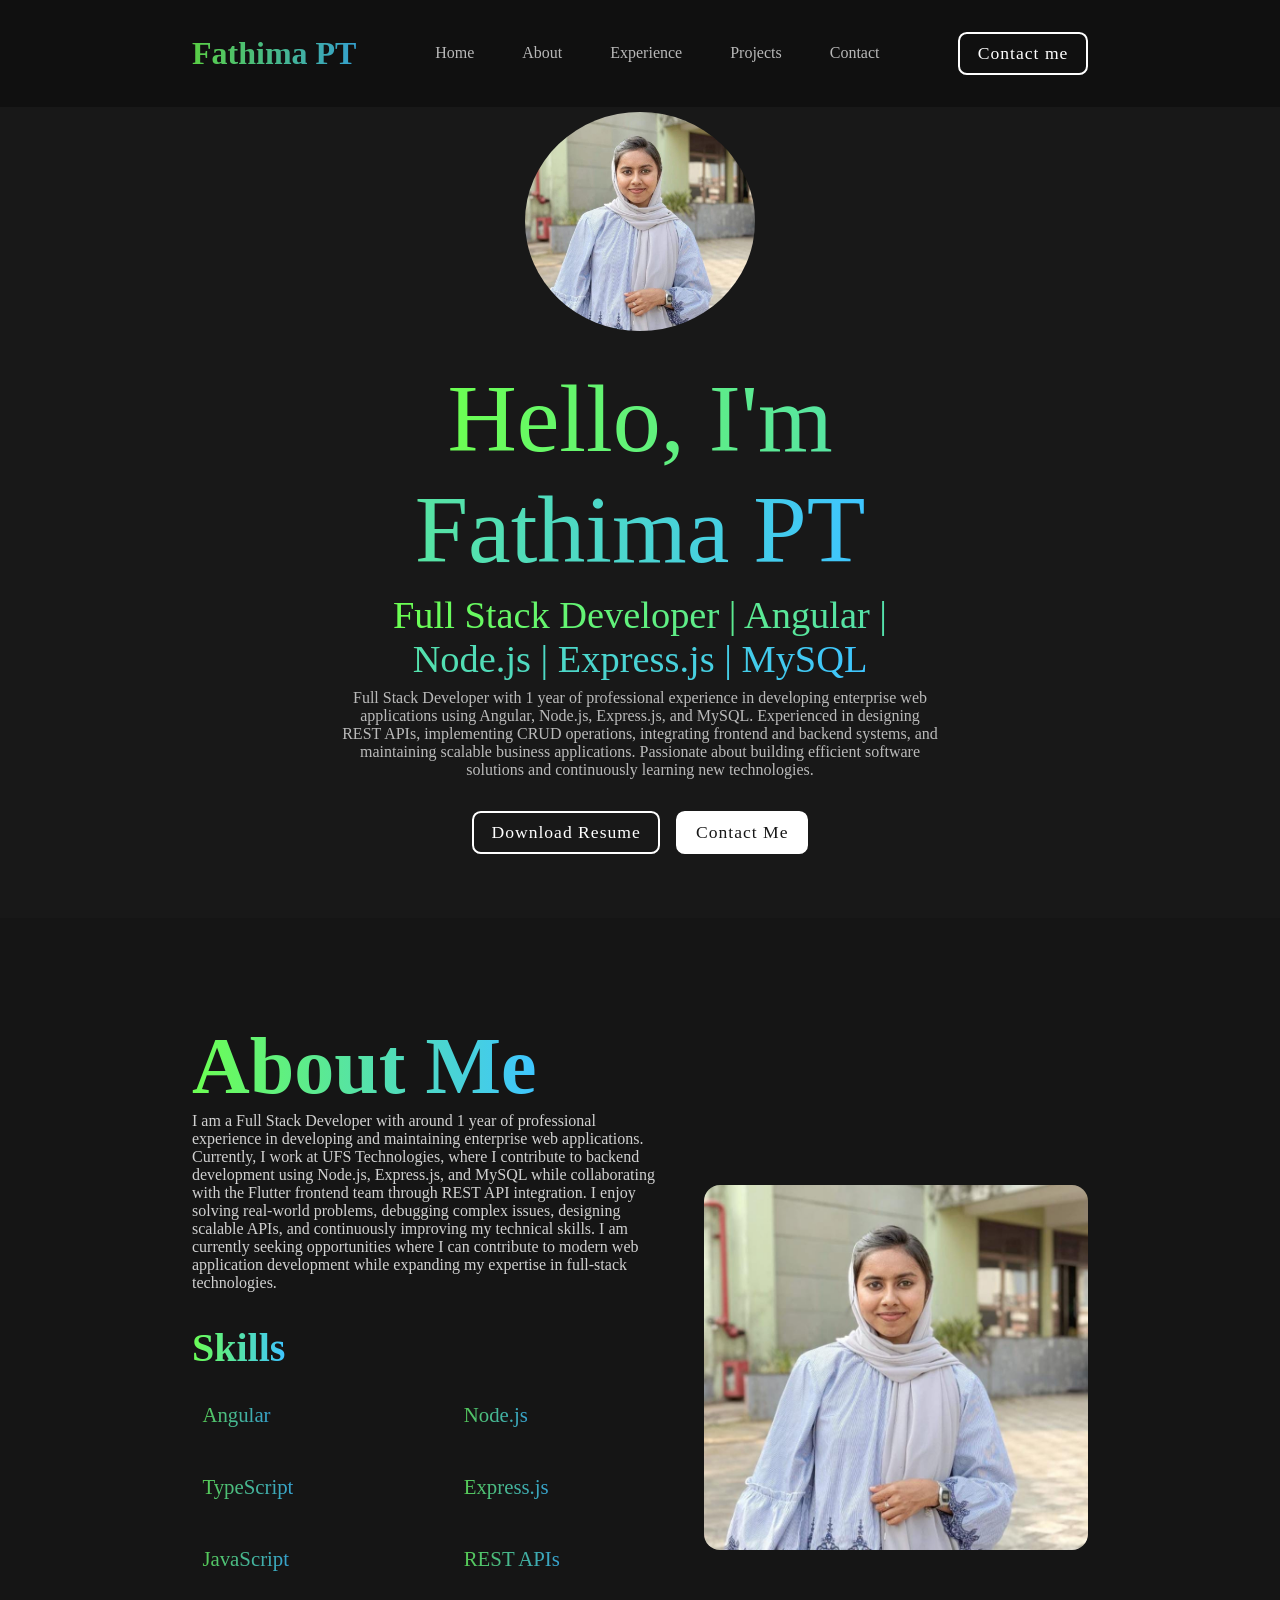
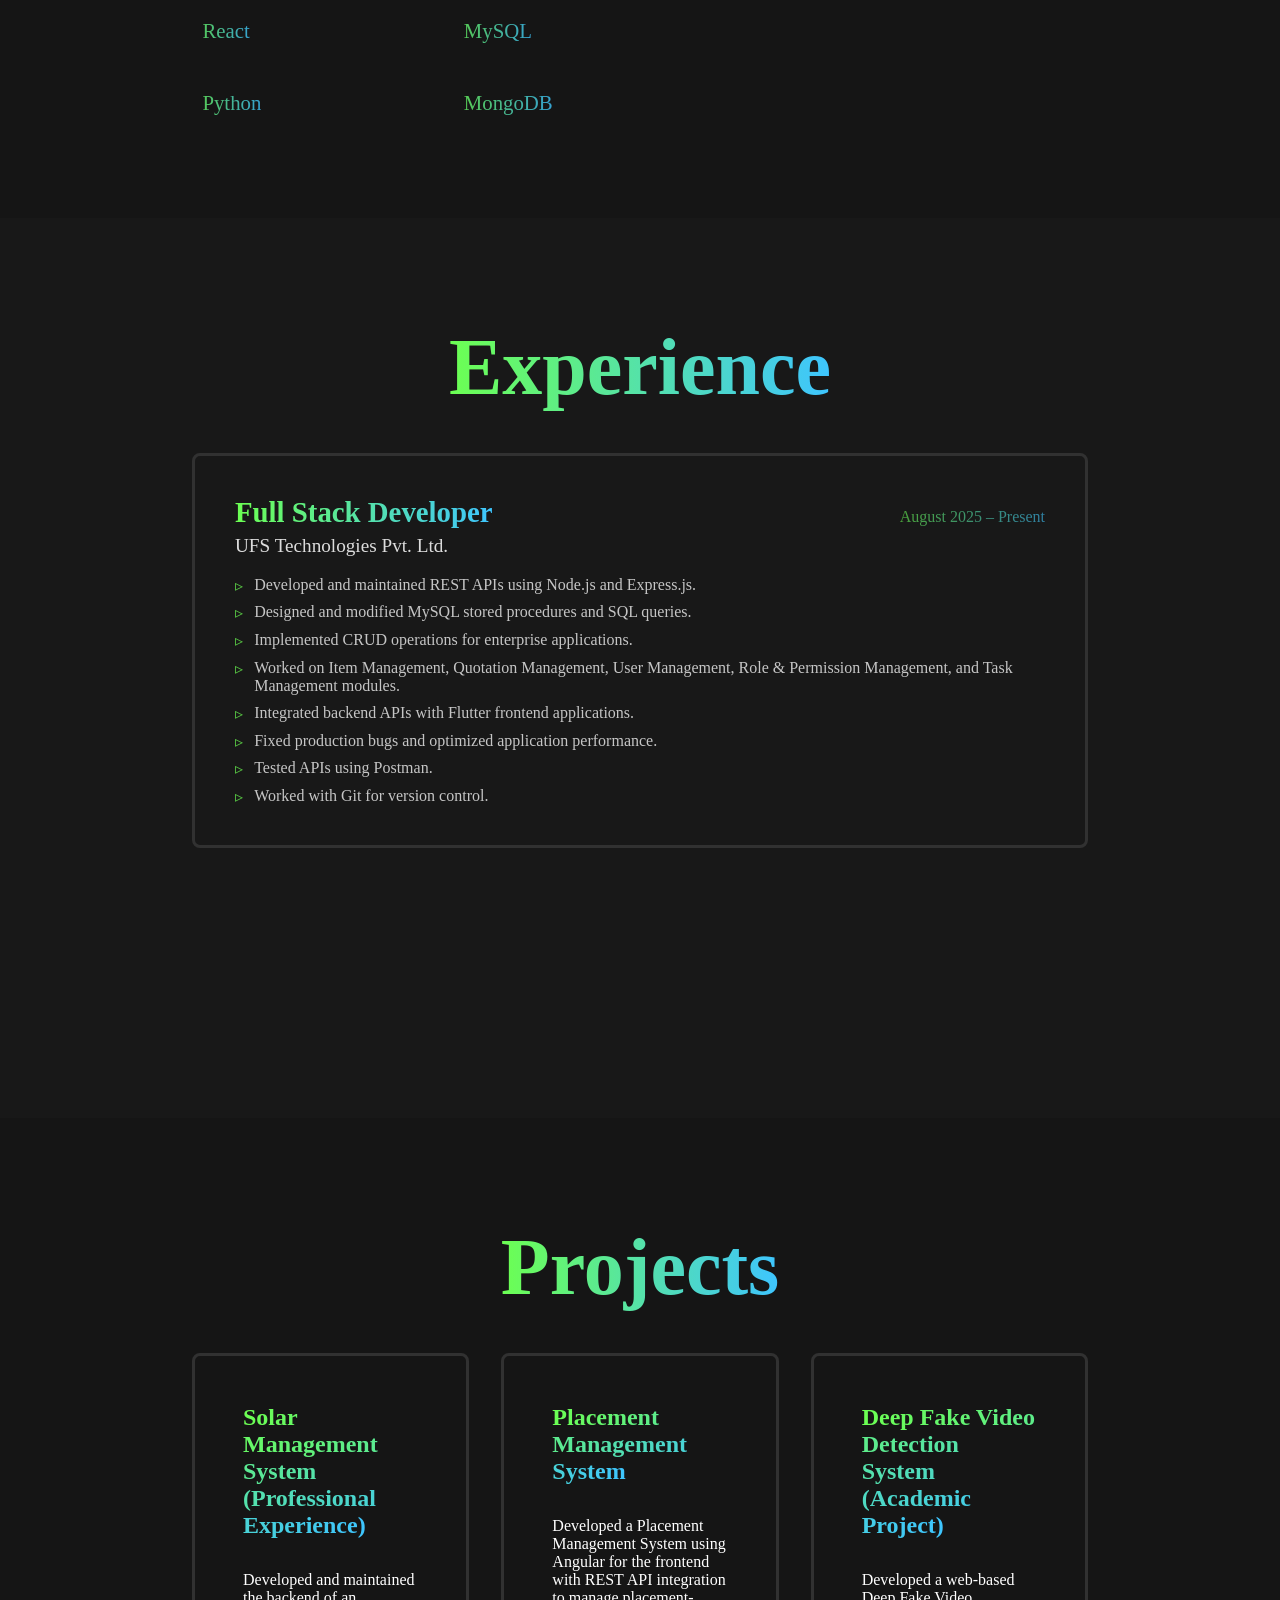
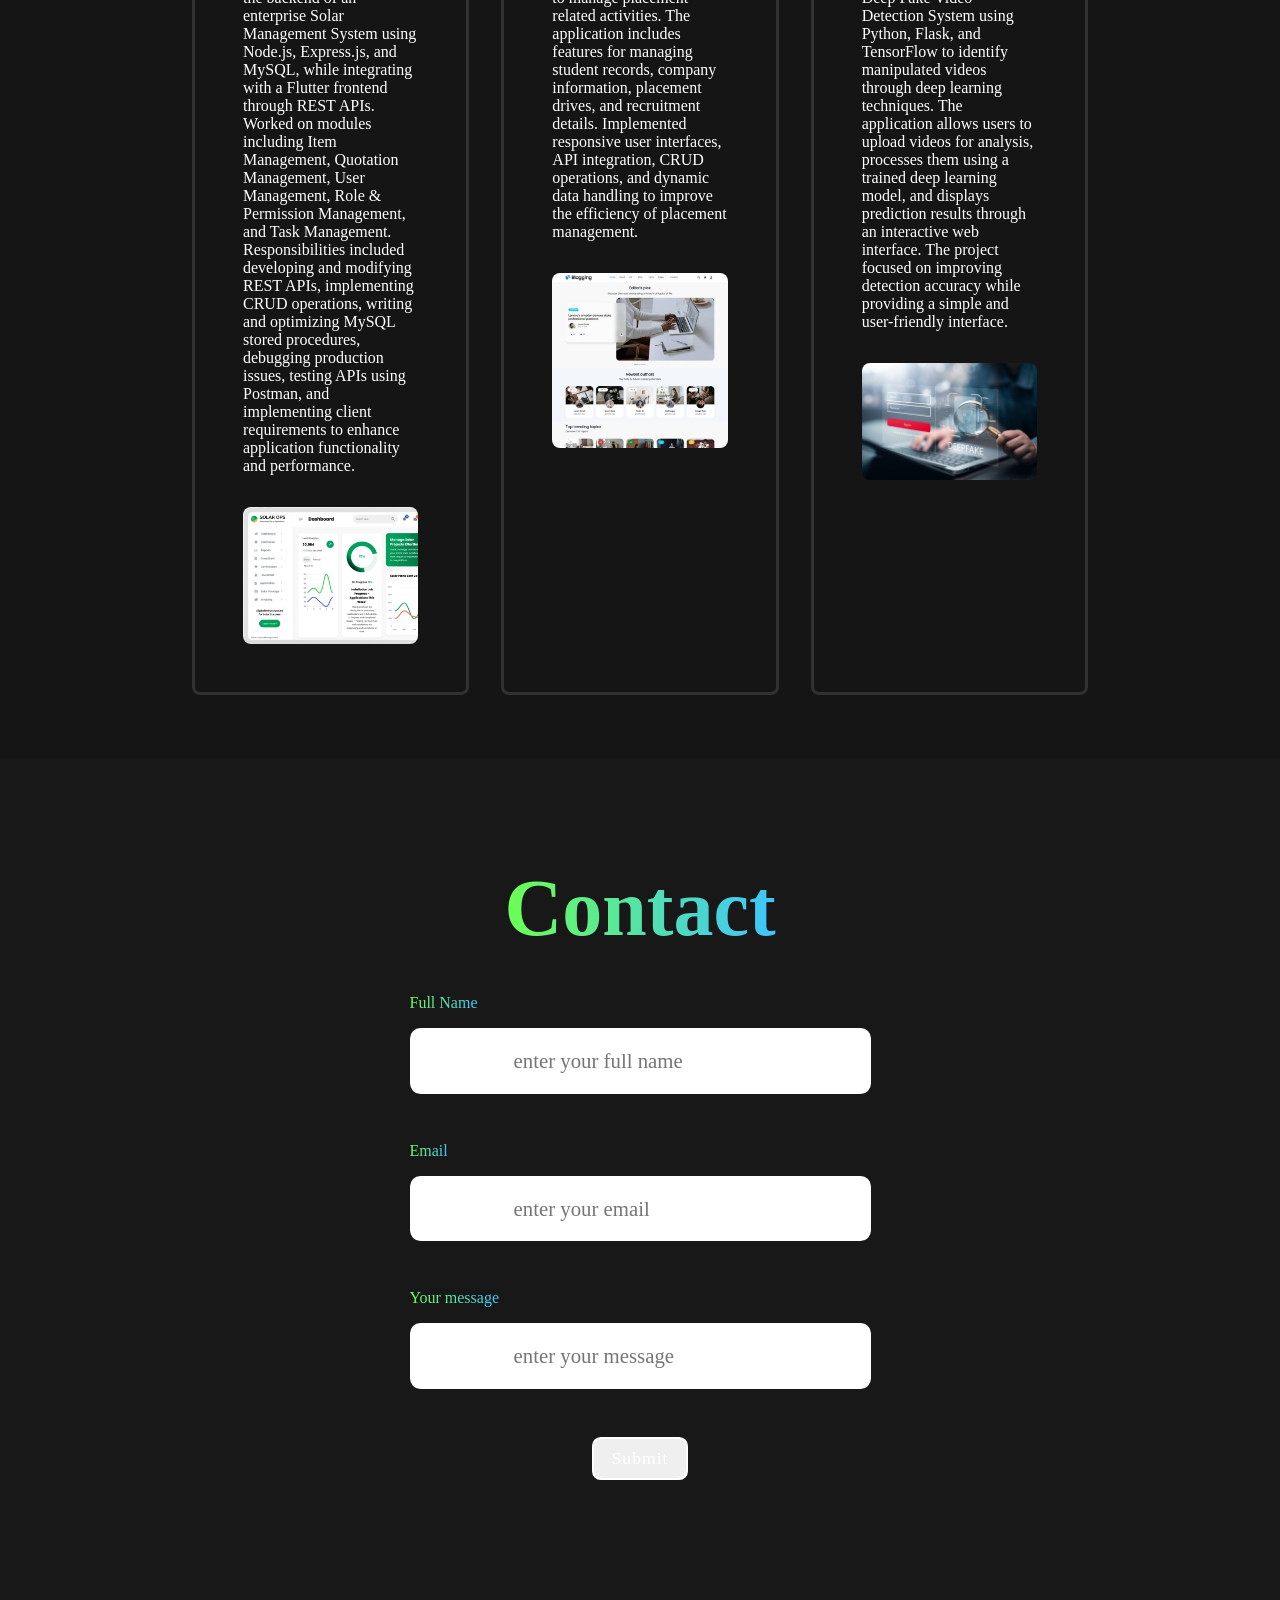
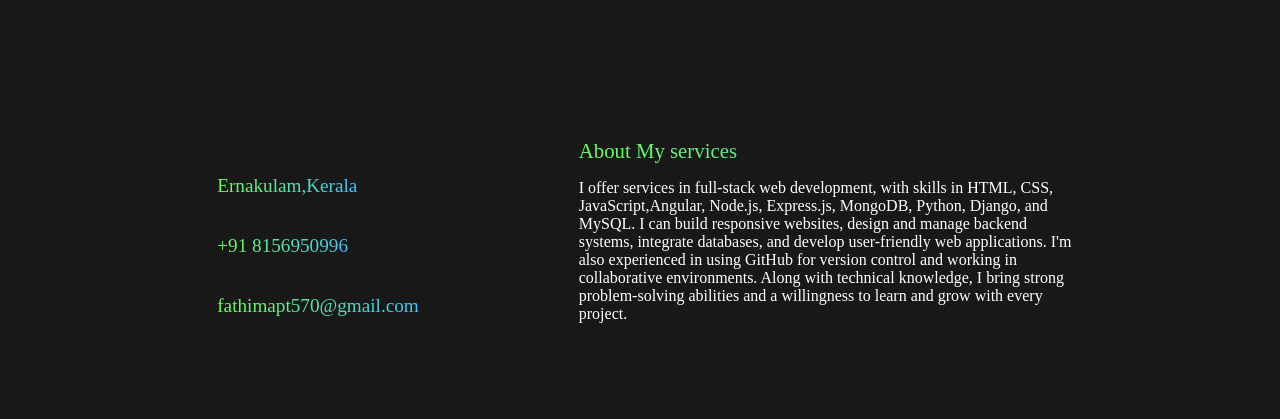
<file: index.html>
<!DOCTYPE html>
<html lang="en">
<head>
    <meta charset="UTF-8">
    <meta name="viewport" content="width=device-width, initial-scale=1.0">
    <title>Portfolio Website</title>
    <link rel="stylesheet" href="style.css">
    <link href='https://cdn.boxicons.com/fonts/basic/boxicons.min.css' rel='stylesheet'>
</head>
<body>
    <nav>
        <a href="#" class="logo"><span>Fathima PT</span></a>
      <ul class="links">
    <a href="#home">Home</a>
    <a href="#about">About</a>
    <a href="#experience">Experience</a>
    <a href="#projects">Projects</a>
    <a href="#contact">Contact</a>
</ul>
         <i class='bxr  bx-menu-filter' id="menu" ></i> 
         <a href="#contact" class="btn">Contact me</a>
    </nav>
    <section id="home">
        <img src="./profile2.jpg" alt="">
        <div class="info-box">
            <h1><span>Hello, I'm Fathima PT</span></h1>
            <h3><span>Full Stack Developer | Angular | Node.js | Express.js | MySQL</span></h3>
            <p> Full Stack Developer with 1 year of professional experience in developing enterprise web applications using Angular, Node.js, Express.js, and MySQL. Experienced in designing REST APIs, implementing CRUD operations, integrating frontend and backend systems, and maintaining scalable business applications. Passionate about building efficient software solutions and continuously learning new technologies.</p>
        </div>
       <div class="btn-box">
    <a href="./Fathima_PT_Resume.pdf" download="Fathima_PT_Resume.pdf" class="btn">Download Resume</a>
    <a href="#contact" class="btn">Contact Me</a>
</div>


    </section>
    <section id="about">
        <div class="about-box">
            <div class="about-info">
            <h1><span>About Me</span></h1>
            <p> I am a Full Stack Developer with around 1 year of professional experience in developing and maintaining enterprise web applications. Currently, I work at UFS Technologies, where I contribute to backend development using Node.js, Express.js, and MySQL while collaborating with the Flutter frontend team through REST API integration.

I enjoy solving real-world problems, debugging complex issues, designing scalable APIs, and continuously improving my technical skills. I am currently seeking opportunities where I can contribute to modern web application development while expanding my expertise in full-stack technologies.</p>
            </div>
            <h2><span>Skills</span></h2>
            <div class="skills">
                <ul>
                    <li>
                        <span><i class='bx  bx-chevron-right'  ></i> Angular</span>
                    </li>
                    <li>
                        <span><i class='bx  bx-chevron-right'  ></i> TypeScript</span>
                    </li>
                    <li>
                        <span><i class='bx  bx-chevron-right'  ></i> JavaScript</span>
                    </li>
                    <li>
                        <span><i class='bx  bx-chevron-right'  ></i> React</span>
                    </li>
                     <li>
                        <span><i class='bx  bx-chevron-right'  ></i> Python</span>
                    </li>
                    
                </ul>
                <ul>
                    <li>
                        <span><i class='bx  bx-chevron-right'  ></i> Node.js</span>
                    </li>
                    <li>
                        <span><i class='bx  bx-chevron-right'  ></i> Express.js</span>
                    </li>
                     <li>
                        <span><i class='bx  bx-chevron-right'  ></i> REST APIs</span>
                    </li>
                     <li>
                        <span><i class='bx  bx-chevron-right'  ></i> MySQL</span>
                    </li>
                    <li>
                        <span><i class='bx  bx-chevron-right'  ></i> MongoDB</span>
                    </li>
                    
                </ul>
            </div>
        </div>
        <img src="./profile2.jpg">

    </section>
           <section id="experience">
    <h1 class="header"><span>Experience</span></h1>
    <div class="experience-container">
        <div class="exp-box">
            <div class="exp-top">
                <h2>Full Stack Developer</h2>
                <span class="exp-duration">August 2025 – Present</span>
            </div>
            <h3 class="exp-company">UFS Technologies Pvt. Ltd.</h3>
            <ul class="exp-list">
                <li>Developed and maintained REST APIs using Node.js and Express.js.</li>
                <li>Designed and modified MySQL stored procedures and SQL queries.</li>
                <li>Implemented CRUD operations for enterprise applications.</li>
                <li>Worked on Item Management, Quotation Management, User Management, Role & Permission Management, and Task Management modules.</li>
                <li>Integrated backend APIs with Flutter frontend applications.</li>
                <li>Fixed production bugs and optimized application performance.</li>
                <li>Tested APIs using Postman.</li>
                <li>Worked with Git for version control.</li>
            </ul>
        </div>
    </div>
</section>
    <section id="projects">
    <h1 class="header"><span>Projects</span></h1>
    <div class="services-container">
            <div class="box">
                <h1><span>Solar Management System (Professional Experience)</span></h1>
                <p>Developed and maintained the backend of an enterprise 
                    Solar Management System using Node.js, Express.js, and 
                    MySQL, while integrating with a Flutter frontend through REST APIs. Worked on 
                    modules including Item Management, Quotation Management, User Management, 
                    Role & Permission Management, and Task Management. Responsibilities included developing and modifying REST APIs, implementing CRUD operations, writing and optimizing MySQL stored procedures, debugging production issues, testing APIs using Postman, and implementing client requirements to enhance application functionality and performance.</p>
 <img src="./image1.jpg" alt="">
            </div>
            <div class="box">
                <h1><span>Placement Management System</span></h1>
                <p> Developed a Placement Management System using Angular for the frontend with REST API integration to manage placement-related activities. The application includes features for managing student records, company information, placement drives, and recruitment details. Implemented responsive user interfaces, API integration, CRUD operations, and dynamic data handling to improve the efficiency of placement management.</p>
 <img src="./image2.jpg" alt="">
            </div>
            <div class="box">
                <h1><span>Deep Fake Video Detection System (Academic Project)</span></h1>
                <p> Developed a web-based Deep Fake Video Detection System using Python, Flask, and TensorFlow to identify manipulated videos through deep learning techniques. The application allows users to upload videos for analysis, processes them using a trained deep learning model, and displays prediction results through an interactive web interface. The project focused on improving detection accuracy while providing a simple and user-friendly interface.</p>
 <img src="./img1.jpg" alt="">
            </div>
            
        </div>

    </section>
    <section id="contact">
        <h1 class="header"><span>Contact</span></h1>
       <form action="mailto:fathimapt570@gmail.com" method="POST">
    <div class="input-box">
        <span>Full Name</span>
        <input type="text" name="name" placeholder="enter your full name" required>
    </div>
    <div class="input-box">
        <span>Email</span>
        <input type="email" name="email" placeholder="enter your email" required>
    </div>
    <div class="input-box">
        <span>Your message</span>
        <input type="text" name="message" placeholder="enter your message" required>
    </div>
    <button type="submit" class="btn">Submit</button>
</form>


    </section>
    <footer>
        <div class="col-left">
            <div class="col-box">
                <span></span>
                <span><i class='bx  bx-location-alt-2'  ></i>  
                    Ernakulam,Kerala
                </span>
            </div>
            <div class="col-box">
                <span></span>
                <span><i class='bx  bx-phone'  ></i> 
                   +91 8156950996
                </span>
            </div>
            <div class="col-box">
                <span></span>
                <span><i class='bx  bx-envelope-open'  ></i> 
                    fathimapt570@gmail.com
                </span>
            </div>

        </div>
        <div class="col-right">
            <span>About My services</span>
            <p>I offer services in full-stack web development, with skills in HTML, CSS, JavaScript,Angular, Node.js, Express.js, MongoDB, Python, Django, and MySQL. I can build responsive websites, design and manage backend systems, integrate databases, and develop user-friendly web applications. I'm also experienced in using GitHub for version control and working in collaborative environments. Along with technical knowledge, I bring strong problem-solving abilities and a willingness to learn and grow with every project.</p>
         <div class="social-icons">
            <span></span>
              <span></span>
                <span></span>
         </div>
        </div>
    </footer>
   

    <script src="script.js"></script>
</body>
</html>
</file>
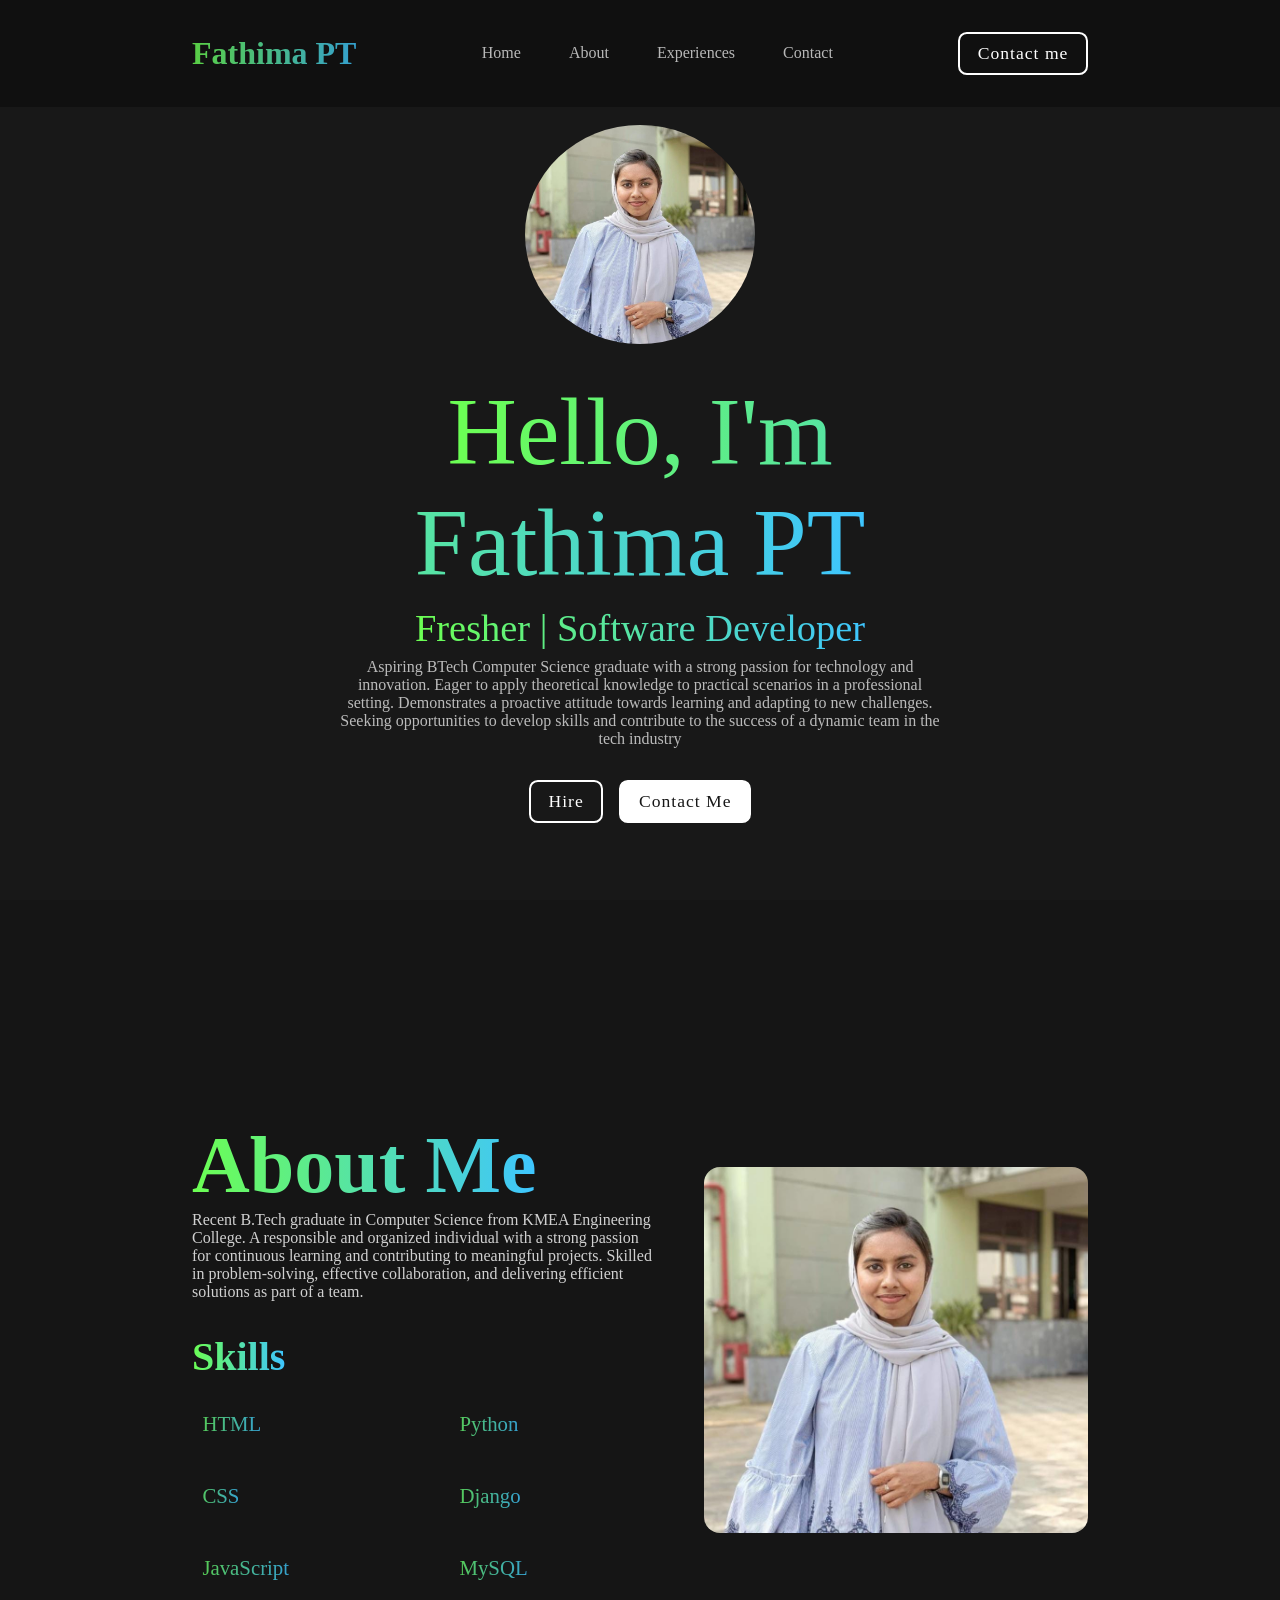
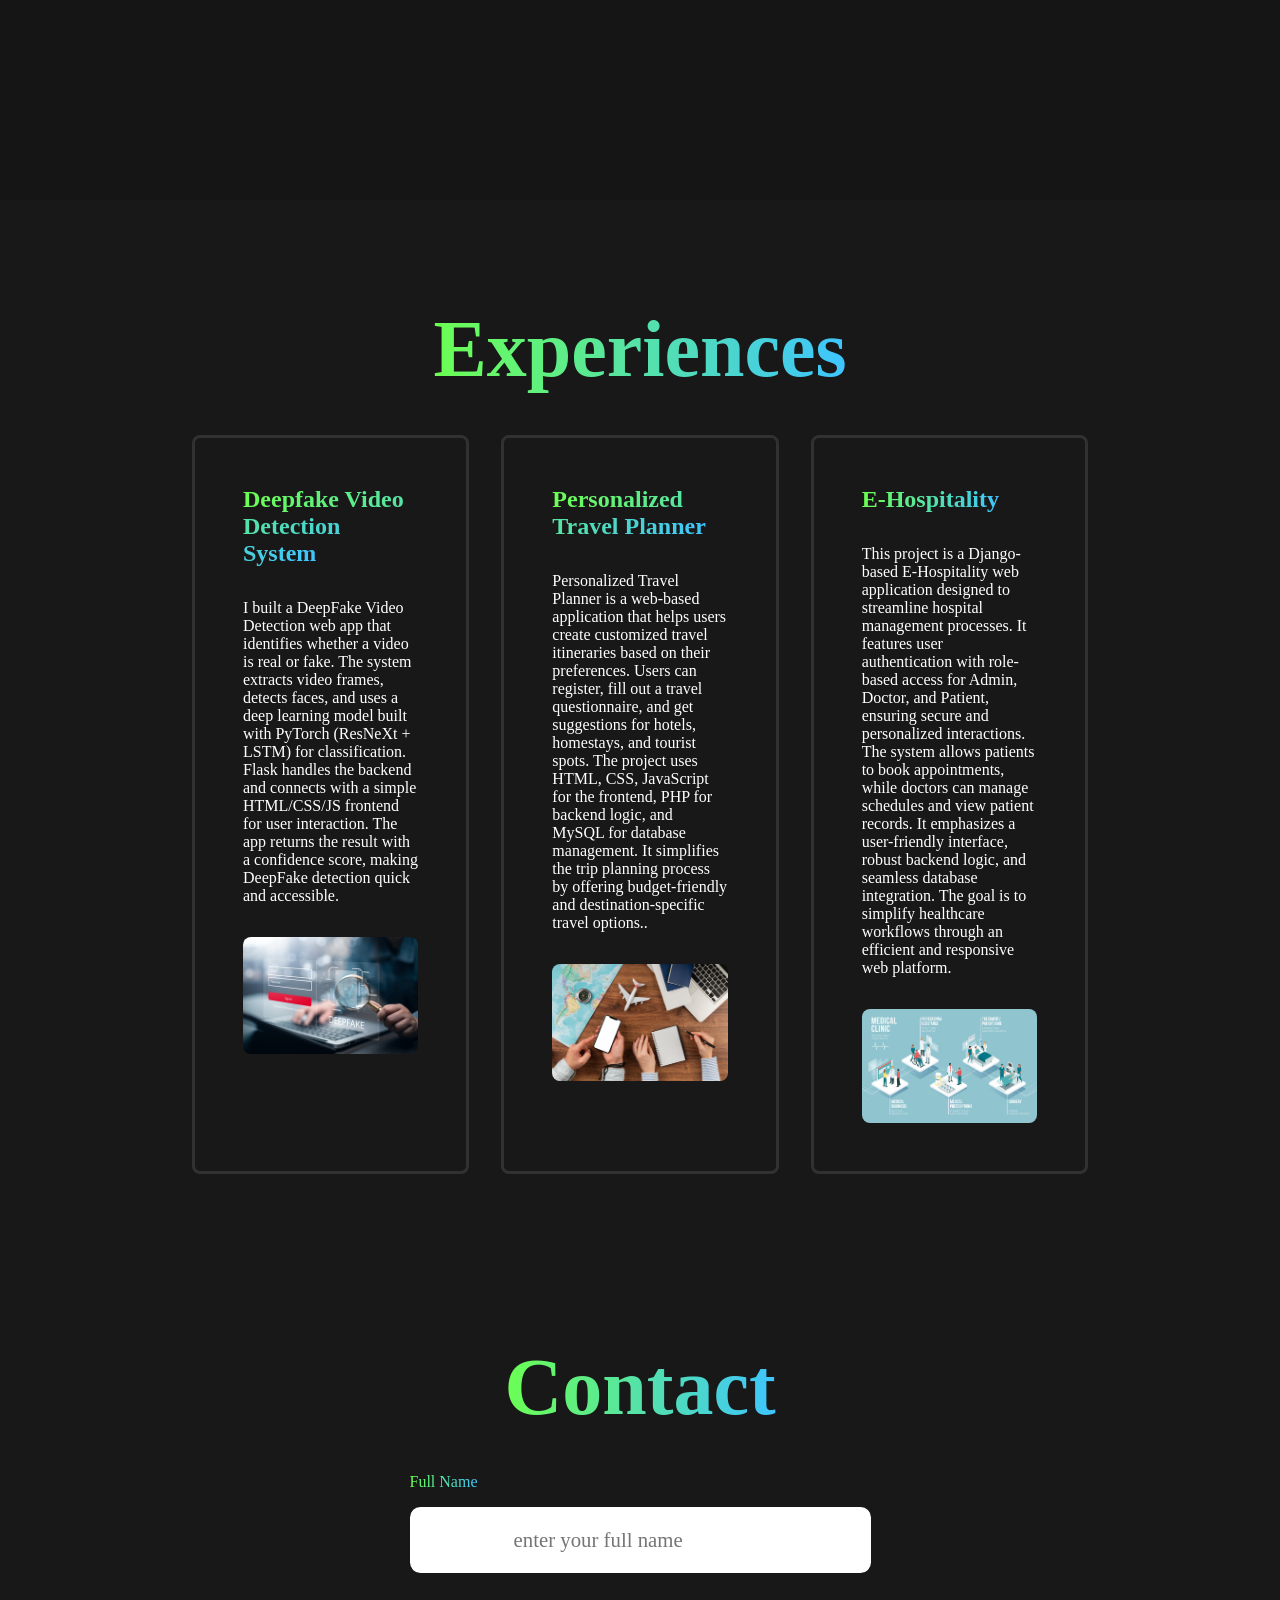
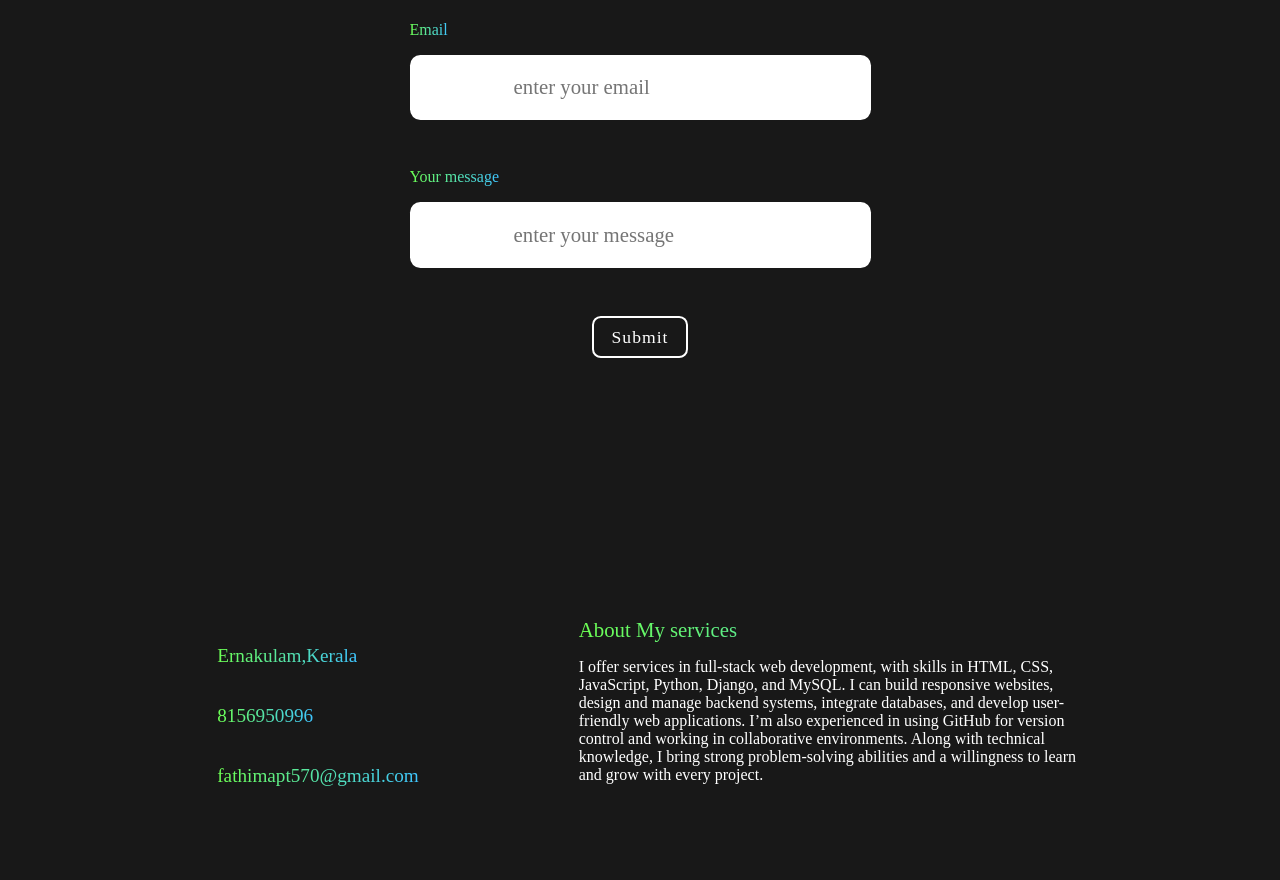
<file: portfolio.html>
<!DOCTYPE html>
<html lang="en">
<head>
    <meta charset="UTF-8">
    <meta name="viewport" content="width=device-width, initial-scale=1.0">
    <title>Portfolio Website</title>
    <link rel="stylesheet" href="style.css">
    <link href='https://cdn.boxicons.com/fonts/basic/boxicons.min.css' rel='stylesheet'>
</head>
<body>
    <nav>
        <a href="#" class="logo"><span>Fathima PT</span></a>
        <ul class="links">
            <a href="#home">Home</a>
            <a href="#about">About</a>
            <a href="#experiences">Experiences</a>
            <a href="#contact">Contact</a>
        </ul>
         <i class='bxr  bx-menu-filter' id="menu" ></i> 
         <a href="#contact" class="btn">Contact me</a>
    </nav>
    <section id="home">
        <img src="./profile2.jpg" alt="">
        <div class="info-box">
            <h1><span>Hello, I'm Fathima PT</span></h1>
            <h3><span>Fresher | Software Developer</span></h3>
            <p> Aspiring BTech Computer Science graduate with a strong passion for technology and innovation. Eager to apply
 theoretical knowledge to practical scenarios in a professional setting. Demonstrates a proactive attitude
 towards learning and adapting to new challenges. Seeking opportunities to develop skills and contribute to the
 success of a dynamic team in the tech industry</p>
        </div>
        <div class="btn-box">
            <div class="btn">Hire</div>
            <div class="btn">Contact Me</div>
        </div>


    </section>
    <section id="about">
        <div class="about-box">
            <div class="about-info">
            <h1><span>About Me</span></h1>
            <p> Recent B.Tech graduate in Computer Science from
 KMEA Engineering College. A responsible and
 organized individual with a strong passion for
 continuous learning and contributing to meaningful
 projects. Skilled in problem-solving, effective
 collaboration, and delivering efficient solutions as part
 of a team.</p>
            </div>
            <h2><span>Skills</span></h2>
            <div class="skills">
                <ul>
                    <li>
                        <span><i class='bx  bx-chevron-right'  ></i> HTML</span>
                    </li>
                    <li>
                        <span><i class='bx  bx-chevron-right'  ></i> CSS</span>
                    </li>
                    <li>
                        <span><i class='bx  bx-chevron-right'  ></i> JavaScript</span>
                    </li>
                    
                </ul>
                <ul>
                    <li>
                        <span><i class='bx  bx-chevron-right'  ></i> Python</span>
                    </li>
                     <li>
                        <span><i class='bx  bx-chevron-right'  ></i> Django</span>
                    </li>
                     <li>
                        <span><i class='bx  bx-chevron-right'  ></i> MySQL</span>
                    </li>
                </ul>
            </div>
        </div>
        <img src="./profile2.jpg">

    </section>
    <section id="experiences">
        <h1 class="header"><span>Experiences</span></h1>
        <div class="services-container">
            <div class="box">
                <h1><span>Deepfake Video Detection System</span></h1>
                <p>I built a DeepFake Video Detection web app that identifies whether a video is real or fake. 
                    The system extracts video frames, detects faces, and uses a deep learning model built with PyTorch (ResNeXt + LSTM) for classification.
                     Flask handles the backend and connects with a simple HTML/CSS/JS frontend for user interaction. 
                    The app returns the result with a confidence score, making DeepFake detection quick and accessible.</p>
 <img src="./img1.jpg" alt="">
            </div>
            <div class="box">
                <h1><span>Personalized Travel Planner</span></h1>
                <p> Personalized Travel Planner is a web-based application that helps users create customized travel itineraries based on their preferences. Users can register, fill out a travel questionnaire, and get suggestions for hotels, homestays, and tourist spots. 
                    The project uses HTML, CSS, JavaScript for the frontend, PHP for backend logic, and MySQL for database management. It simplifies the trip planning process by offering budget-friendly and destination-specific travel options..</p>
 <img src="./img2" alt="">
            </div>
            <div class="box">
                <h1><span>E-Hospitality</span></h1>
                <p> This project is a Django-based E-Hospitality web application designed to streamline hospital management processes. It features user authentication with role-based access for Admin, Doctor, and Patient, ensuring secure and personalized interactions. The system allows patients to book appointments, while doctors can manage schedules and view patient records. It emphasizes a user-friendly interface, robust backend logic, and seamless database integration. The goal is to simplify healthcare workflows through an efficient and responsive web platform.</p>
 <img src="./img3.jpg" alt="">
            </div>
            
        </div>

    </section>
    <section id="contact">
        <h1 class="header"><span>Contact</span></h1>
        <form action="">
            <div class="input-box">
                <span>Full Name</span>
                <input type="text" placeholder="enter your full name">
            </div>
             <div class="input-box">
                <span>Email</span>
                <input type="text" placeholder="enter your email">
            </div>
             <div class="input-box">
                <span>Your message</span>
                <input type="text" placeholder="enter your message">
            </div>
            <div class="btn">Submit</div>
        </form>


    </section>
    <footer>
        <div class="col-left">
            <div class="col-box">
                <span></span>
                <span><i class='bx  bx-location-alt-2'  ></i>  
                    Ernakulam,Kerala
                </span>
            </div>
            <div class="col-box">
                <span></span>
                <span><i class='bx  bx-phone'  ></i> 
                    8156950996
                </span>
            </div>
            <div class="col-box">
                <span></span>
                <span><i class='bx  bx-envelope-open'  ></i> 
                    fathimapt570@gmail.com
                </span>
            </div>

        </div>
        <div class="col-right">
            <span>About My services</span>
            <p>I offer services in full-stack web development, with skills in HTML, CSS, JavaScript, Python, Django, and MySQL. I can build responsive websites, design and manage backend systems, integrate databases, and develop user-friendly web applications. I’m also experienced in using GitHub for version control and working in collaborative environments. Along with technical knowledge, I bring strong problem-solving abilities and a willingness to learn and grow with every project.</p>
         <div class="social-icons">
            <span></span>
              <span></span>
                <span></span>
         </div>
        </div>
    </footer>
   

    <script src="script.js"></script>
</body>
</html>
</file>
<file: style.css>
*{
    margin: 0;
    padding: 0;
    box-sizing: border-box;
    text-decoration: none;
    list-style: none;
    scroll-behavior: smooth;
    font-family: 'poppins';

}
:root{
    --background:rgb(24,24,24);
    --second-background:rgb(21,21,21);
}
body{
    min-height: 100vh;
    background-color: var(--background); 

}
nav{
    position: fixed;
    top: 0;
    width: 100%;
    padding:2em 15% ;
    display: flex;
    align-items: center;
    justify-content: space-between;
    background-color: rgba(15,15,15,0.8);
    backdrop-filter: blur(10px);
    z-index:1000;
}
ul{
    display: flex;
    align-items: center;
    gap: 3em;

}
nav ul a{
    color: white;
    opacity: 0.7;
    transition: 0.2s ease-in-out;

}
nav ul a:hover{
    opacity: 1;
}
.logo{
    font-size: 2em;
    color: white;
    font-weight: 800;
    opacity: 0.8;
    transition: 0.2s ease-in-out;

}
.logo:hover{
    opacity: 1;

}
.btn{
    padding:0.5em 1em;
    color: white;
    font-weight: 500;
    letter-spacing: 1px;
    border-radius: 0.5em;
    font-size: 1.1em;
    border: 2px solid white;
    cursor: pointer;
    transition: 0.3s ease-in-out;
    
}
.btn:hover{
    background-color: white;
    color: var(--background);

}
span{
    background: linear-gradient(to right,#6cff52,#3ec5ff);
    background-clip: text;
    color: transparent;
}
#menu{
    color: white;
    font-size: 3em;
    display: none;
}
section{
    min-height: 100vh;
    padding: 5% 15%;

}
#home{
    display: flex;
    flex-direction: column;
    align-items: center;
    justify-content: center;
    gap: 2em;
    color: white;
}
#home img{
    width: 18vw;
    border-radius: 50%;
    margin-top: 3em;


}
.info-box{
    display: flex;
    flex-direction: column;
    text-align: center;
    gap: 0.5em;
    max-width: 600px;
}
.info-box h1{
    font-size: 5em;
    font-weight: 500;
}
.info-box h3{
    font-size: 2em;
    font-weight: 400;
}
.info-box p{
    opacity: 0.7;


}
.btn-box{
    display: flex;
    gap: 1em;

}
.btn-box .btn:nth-of-type(2){
    background-color: white;
    color:var(--background);
}
.btn-box .btn:nth-of-type(2):hover{
    background-color: var(--background);
    color: white;
}
::-webkit-scrollbar{
    width: 20px;
    background-color: var(--background);
}
::-webkit-scrollbar-thumb{
    background: linear-gradient(to bottom,#6cff52,#3ec5ff);
}
#about{
    background-color: var(--second-background);
    display: flex;
    align-items: center;
    justify-content: center;
    gap: 3em;

}
#about img{
    width: 30vw;
    border-radius: 1em;
}
.about-box{
    display: flex;
    flex-direction: column;
    text-align: left;
    gap: 2em;
}
.about-box h1{
    font-size: 5em;
}
.about-box p{
    color: white;
    opacity: 0.8;
}
.skills{
    display: flex;
    text-align: left;
    gap: 10em;
}
.skills ul{
    /* font-size: 1.3em; */
    font-weight: 500;
    display: flex;
    flex-direction: column;
    color: white;
    opacity: 0.8;
    align-items:baseline;
}
.skills ul li span{
    display: flex;
    align-items: center;
    gap: 0.5em;
    font-size: 1.3em;
    transition: 0.3s ease-in-out;

}
.skills ul li span:hover{
    transform: translateX(10px);
}
.skills ul li i{
    font-size: 1.2em;
}
.about-box h2{
    font-size: 2.5em;

}

/* ===== Experience Section (NEW) ===== */
#experience{
    background-color: var(--background);
    color: white;
}
.experience-container{
    display: flex;
    flex-direction: column;
    gap: 2em;
}
.exp-box{
    border: 3px solid rgb(49,49,49);
    border-radius: 0.5em;
    padding: 2.5em;
    transition: 0.3s ease-in-out;
}
.exp-box:hover{
    border: 3px solid rgb(100,100,100);
}
.exp-top{
    display: flex;
    align-items: baseline;
    justify-content: space-between;
    flex-wrap: wrap;
    gap: 0.5em;
}
.exp-top h2{
    font-size: 1.8em;
    background: linear-gradient(to right,#6cff52,#3ec5ff);
    background-clip: text;
    color: transparent;
}
.exp-duration{
    opacity: 0.6;
    font-size: 1em;
}
.exp-company{
    font-size: 1.2em;
    opacity: 0.85;
    margin: 0.3em 0 1em 0;
    font-weight: 400;
}
.exp-list{
    display: flex;
    flex-direction: column;
    align-items: flex-start;
    gap: 0.6em;
}
.exp-list li{
    opacity: 0.75;
    position: relative;
    padding-left: 1.2em;
}
.exp-list li::before{
    content: "▹";
    position: absolute;
    left: 0;
    color: #6cff52;
}

/* ===== Projects Section (renamed from #experiences) ===== */
#projects{
    background-color: var(--second-background);

}
.header{
    text-align: center;
    font-size: 5em;
    margin: 0.5em 0;
}
.services-container{
    display: grid;
    grid-template-columns: repeat(auto-fit,minmax(250px,1fr));
    gap: 2em;

}
.box{
    border: 3px solid rgb(49,49,49);
    border-radius: 0.5em;
    display: flex;
    flex-direction: column;
    justify-content: flex-start;
    overflow: hidden;
    object-fit: cover;
    padding: 3em;
    gap: 2em;
    color: white;
    cursor: pointer;
    transition: 0.3s ease-in-out;
}
.box:hover{
    border: 3px solid rgb(100,100,100);
}
.box p{
    font-size: 1em;

}
.box img{
    min-width: 25px;
    border-radius: 0.5em;
}
#contact{
    background-color: var(--background);
}
form{
    display: flex;
    flex-direction: column;
    align-items: center;
    justify-content: center;
    gap: 3em;
}
form .input-box{
    display: flex;
    flex-direction: column;
    align-items: baseline;
    gap: 1em;
}
.info-box span{
    font-size: 1.2em;
}
form input{
    font-size: 1.3em;
    padding: 1em 5em;
    border-radius: 0.5em;
    border: none;
    outline: none;

}
form input:focus{
    background: rgb(229,229,229);
}
footer{
    display: flex;
    align-items: center;
    justify-content: center;
    gap: 10em;
    bottom: 0;
    background-color: var(--background);
    width: 100%;
    padding: 5em 15%;
}
.col-left{
    display: flex;
    flex-direction: column;
    gap: 1em;
}
.col-box{
    display: flex;
    align-items: center;
    gap: 1em;

}
.col-box i{
    font-size: 2em;
}
.col-box span{
    font-size: 1.2em;
}
.col-right{
    display: flex;
    flex-direction: column;
    gap: 1em;
    color: white;
    max-width: 500px;
}
.col-right span{
    font-size: 1.3em;
}
.col-right .social-icons{
    display: flex;
    align-items: baseline;
    justify-content: left;
    gap: 1em;
}
.col-box .social-icons i{
    font-size: 2em;
    transition: 0.2s ease-in-out;
    cursor: pointer;
}
.social-icons:hover{
    color: white;
}
@media(max-width:968px){
    section{
        padding: 8em 15%;
    }
    nav .btn{
        display: none;

    }
    #menu{
        display: block;
    }
    .links{
        position: absolute;
        top: 100%;
        right: 0;
        width: 100%;
        padding: 1em 3em;
        color: white;
        display: flex;
        flex-direction: column;
        text-align: center;
        background: rgba(0,0,0,0.9);

    }
    .links a{
        margin: 2em 0;
        display: none;
        font-size: 1.5em;
        color: white;
    }
    .links.active {
        display: flex;
    }
    .links.active a{
        display: block;
    }
    #home h1{
        font-size: 4em;
    }
    #home h3{
        font-size: 2em;
    }
    #home img{
        width: 24vw;

    }
    #about{
        flex-direction: column;
    }
    #about img{
        width: 32vw;
    }
    #about h1{
        font-size: 3em;
    }
    #about ul{
        font-size: 1em;
    }
}

@media(max-width:768px){
    #home h1{
        font-size: 2.5em;
    }
    #home h3{
        font-size: 1.5em;
    }
    #home img{
        width: 32vw;

    }
    #about .skills{
        gap: 3em;
    }
    #experience .header{
        font-size: 3em;
    }
    #projects .header{
        font-size: 3em;
    }
    #contact .header{
        font-size: 3em;
    }
    #contact .input-box span{
        font-size: 1.2em;
    }
    .input-box input{
        padding: 0.5em 1em;
    }
    footer{
        flex-direction: column;
        gap: 5em;
        align-items: baseline;
    }

}
</file>
